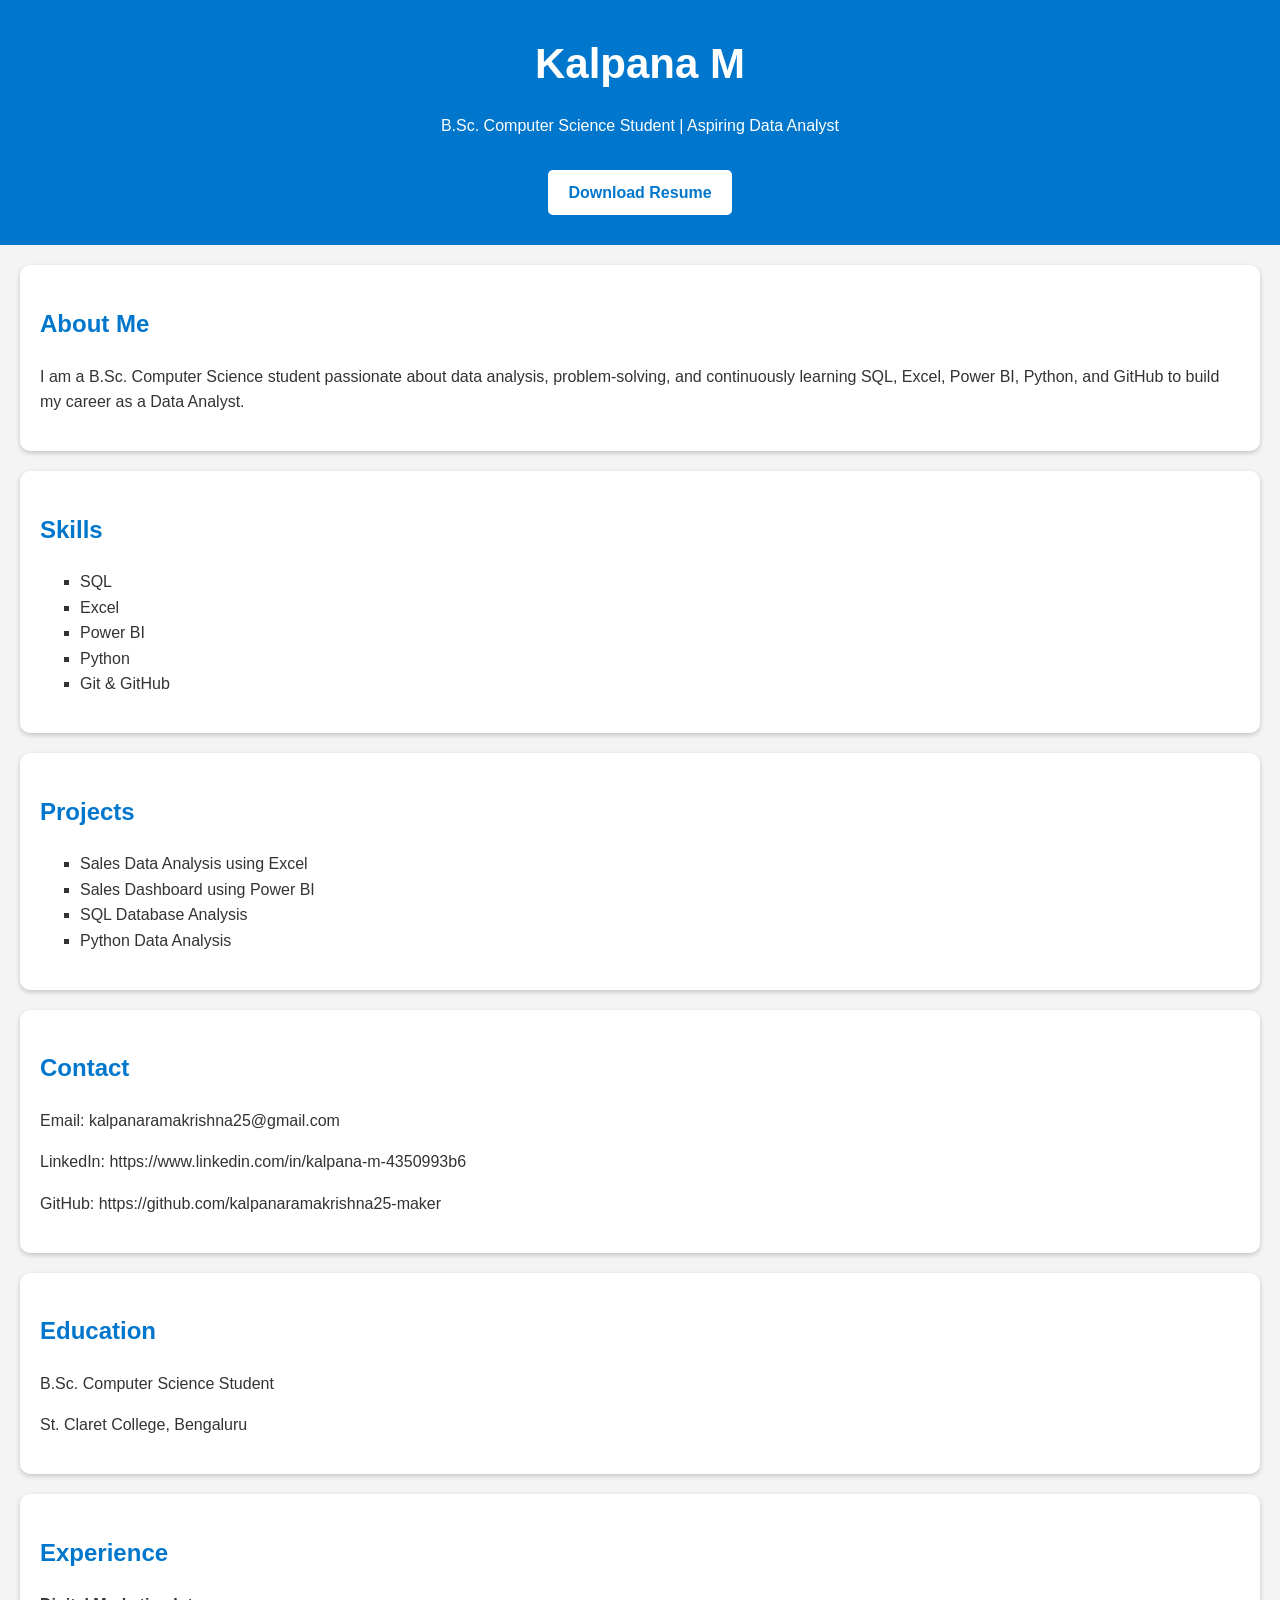
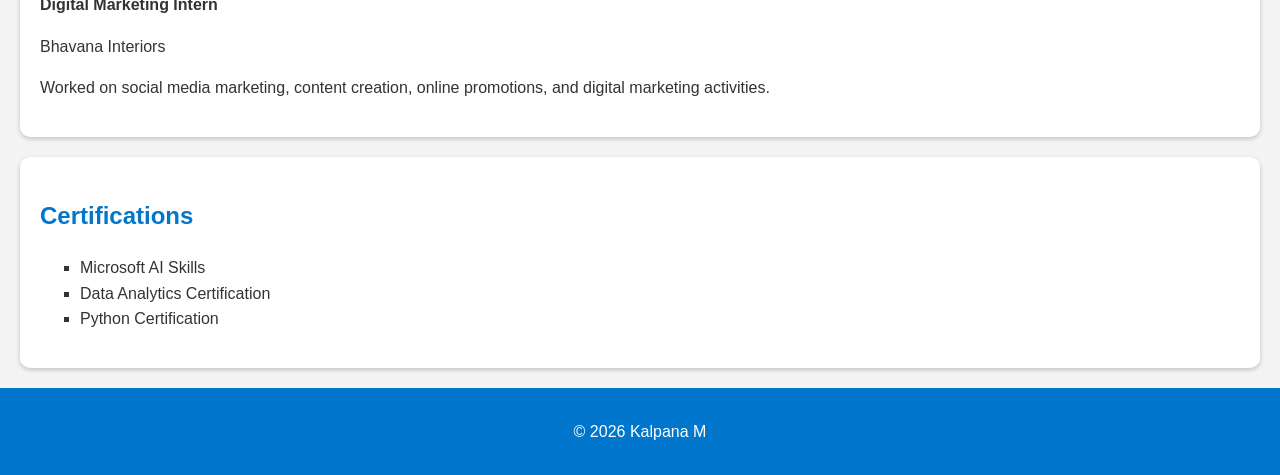
<file: index.html>
<!DOCTYPE html>
<html>
<head>
    <title>Kalpana M | Portfolio</title>
    <link rel="stylesheet" href="style.css">
</head>

<body>

<header>
    <h1>Kalpana M</h1>
    <p>B.Sc. Computer Science Student | Aspiring Data Analyst</p>
    <a href="resume.pdf" download>Download Resume</a>
</header>

<section>
    <h2>About Me</h2>
    <p>
    I am a B.Sc. Computer Science student passionate about data analysis, problem-solving, and continuously learning SQL, Excel, Power BI, Python, and GitHub to build my career as a Data Analyst.

    </p>
</section>

<section>
    <h2>Skills</h2>
    <ul>
       <li>SQL</li>
<li>Excel</li>
<li>Power BI</li>
<li>Python</li>
<li>Git & GitHub</li>
    </ul>
</section>

<section>
    <h2>Projects</h2>
    <ul>
        <li>Sales Data Analysis using Excel</li>
<li>Sales Dashboard using Power BI</li>
<li>SQL Database Analysis</li>
<li>Python Data Analysis</li>
        
        
        
    </ul>
</section>
<section>
    <h2>Contact</h2>
    <p>Email: kalpanaramakrishna25@gmail.com</p>
<p>LinkedIn: https://www.linkedin.com/in/kalpana-m-4350993b6</p>
<p>GitHub: https://github.com/kalpanaramakrishna25-maker</p>
    

</section>
<section>
<h2>Education</h2>
<p>B.Sc. Computer Science Student</p>
<p>St. Claret College, Bengaluru</p>
</section>
    <section>
  <h2>Experience</h2>
  <p><strong>Digital Marketing Intern</strong></p>
  <p>Bhavana Interiors</p>
  <p>Worked on social media marketing, content creation, online promotions, and digital marketing activities.</p>
</section>

<section>
<h2>Certifications</h2>
<ul>
<li>Microsoft AI Skills</li>
<li>Data Analytics Certification</li>
<li>Python Certification</li>
</ul>
</section>
<footer>
    <p>© 2026 Kalpana M</p>
</footer>
</file>
<file: style.css>
body {
    font-family: Arial, sans-serif;
    margin: 0;
    padding: 0;
    background-color: #f4f4f4;
    color: #333;
}

header {
    background-color: #0077cc;
    color: white;
    text-align: center;
    padding: 30px;
}

section {
    background: white;
    margin: 20px;
    padding: 20px;
    border-radius: 10px;
    box-shadow: 0 2px 5px rgba(0,0,0,0.2);
}

h2 {
    color: #0077cc;
}

ul {
    list-style-type: square;
}

footer {
    background-color: #0077cc;
    color: white;
    text-align: center;
    padding: 15px;
    margin-top: 20px;
}
header h1 {
    font-size: 42px;
    margin: 0;
}

section:hover {
    transform: translateY(-5px);
    transition: 0.3s;
}

body {
    line-height: 1.6;
}

header a {
    display: inline-block;
    margin-top: 15px;
    padding: 10px 20px;
    background-color: white;
    color: #0077cc;
    text-decoration: none;
    border-radius: 5px;
    font-weight: bold;
}

header a:hover {
    background-color: #f0f0f0;
}
</file>
